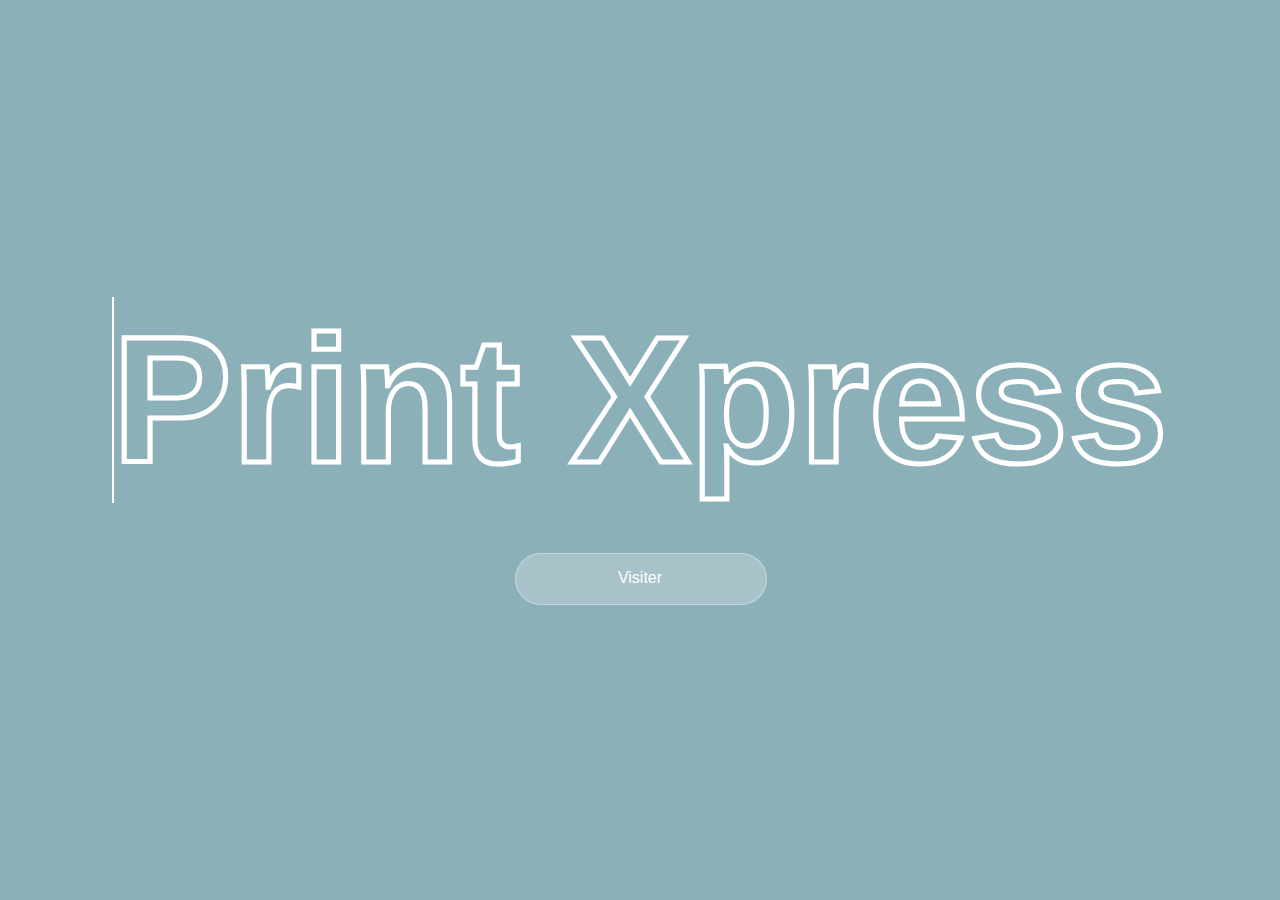
<file: index.html>
<!DOCTYPE html>
<html lang="fr">

<head>
  <meta charset="UTF-8">
  <meta http-equiv="X-UA-Compatible" content="IE=edge">
  <meta name="viewport" content="width=device-width, initial-scale=1.0">
  <link rel="stylesheet" href="css/main.css">
  <title>Px</title>
</head>

<body>
  <div class="div">
    <h2 data-text="Print Xpress">Print Xpress</h2>
    <div class="box-2">
      <div class="btn btn-two">
        <span><a href="categorie.html">Visiter</a></span>
      </div>
    </div>
  </div>
</body>

</html>
</file>
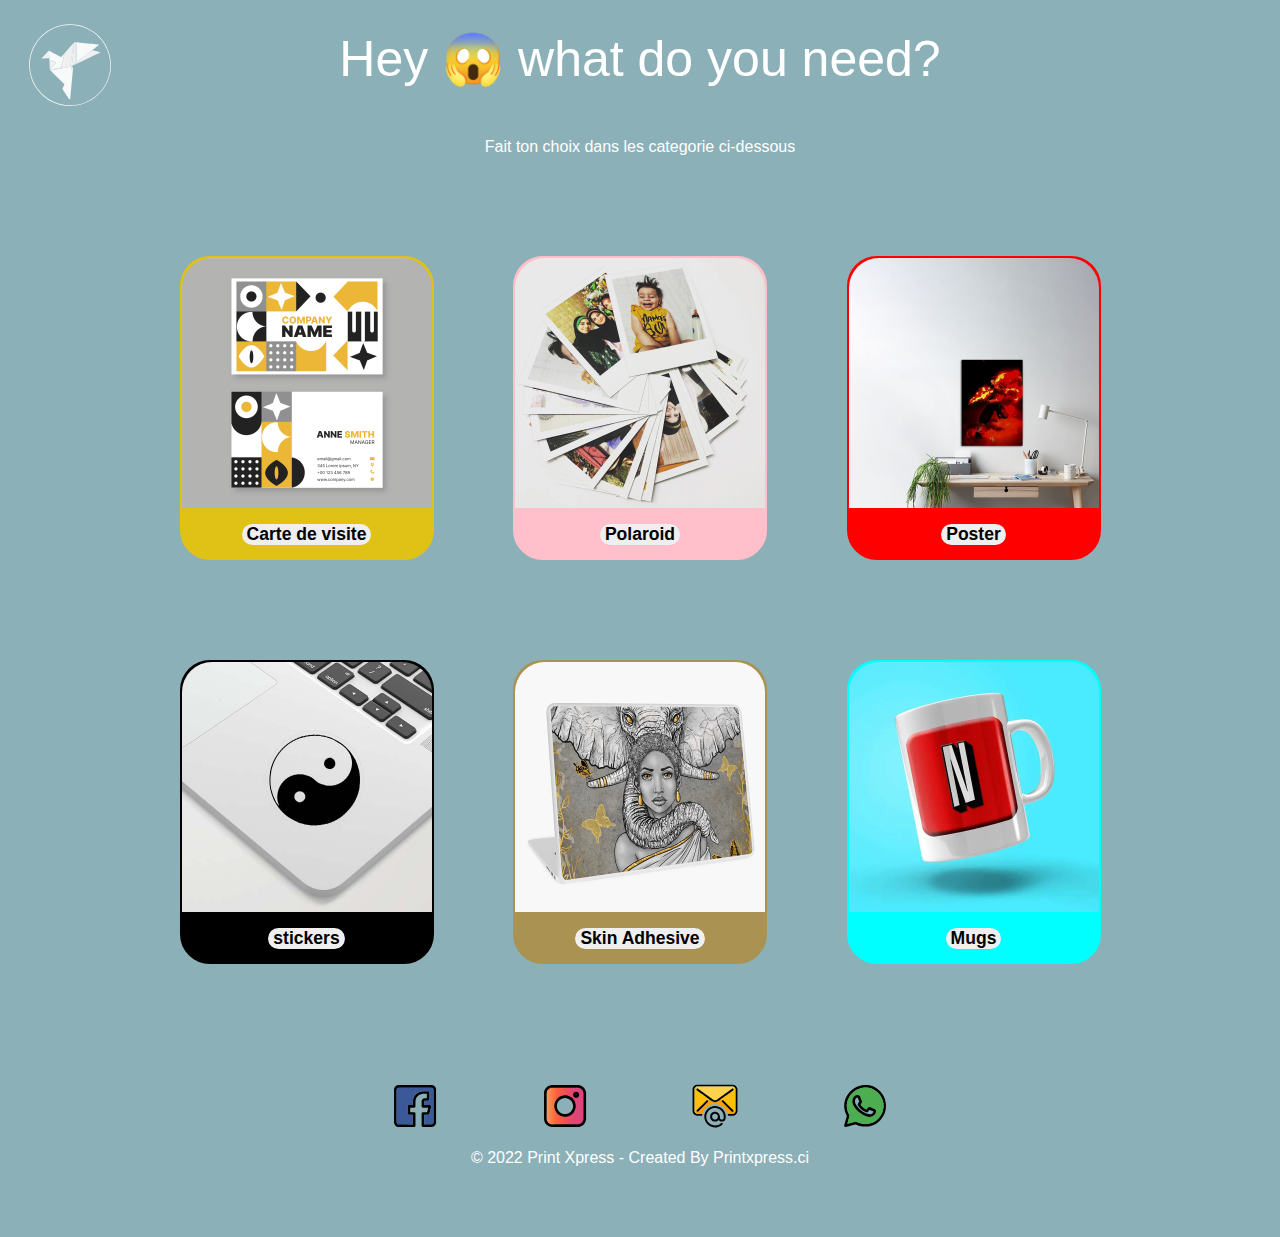
<file: categorie.html>
<!doctype html>
<html lang="fr">

<head>
  <meta charset="utf-8">
  <meta name="viewport" content="width=device-width, initial-scale=1">

  <link rel="stylesheet" href="css/main3.css">

  <title>Print Xpress | Produit inédit</title>
</head>

<body>
  <!--logo-->
  <img src="img/logo px.svg" alt="" class="logo">
  <p class="titre">Hey &#128561; what do you need?</p>
  <p class="th">Fait ton choix dans les categorie ci-dessous</p>

  <div class="modalbox">
    <div class="ombrebox">

    </div>
    <div class="fenetremodal1">
      <div class="buttonclose">
        <img src="img/close.svg" alt="" class="bfermeture-modal1">
        <div class="containerbox1">

        </div>
      </div>
    </div>
  </div>

  <div class="modalbox">
    <div class="ombrebox">

    </div>
    <div class="fenetremodal2">
      <div class="buttonclose">
        <img src="img/close.svg" alt="" class="bfermeture-modal2">
        <div class="containerbox2">

        </div>
      </div>
    </div>
  </div>

  <div class="modalbox">
    <div class="ombrebox">

    </div>
    <div class="fenetremodal3">
      <div class="buttonclose">
        <img src="img/close.svg" alt="" class="bfermeture-modal3">
        <div class="containerbox3">

        </div>
      </div>
    </div>
  </div>

  <div class="modalbox">
    <div class="ombrebox">

    </div>
    <div class="fenetremodal4">
      <div class="buttonclose">
        <img src="img/close.svg" alt="" class="bfermeture-modal4">
        <div class="containerbox4">

        </div>
      </div>
    </div>
  </div>

  <div class="modalbox">
    <div class="ombrebox">

    </div>
    <div class="fenetremodal">
      <div class="buttonclose">
        <img src="img/close.svg" alt="" class="bfermeture-modal5">
        <div class="containerbox5">

        </div>
      </div>
    </div>
  </div>

  <div class="modalbox">
    <div class="ombrebox">

    </div>
    <div class="fenetremodal6">
      <div class="buttonclose">
        <img src="img/close.svg" alt="" class="bfermeture-modal6">
        <div class="containerbox6">

        </div>
      </div>
    </div>
  </div>


  <!--Section-->

  <section>

    <!--box 1-->
    <div class="flex1">

      <div class="box1">
        <img src="img/1.jpg" alt="" class="imgn">
        <button class="bcv">
          <h3>Carte de visite</h3>
        </button>
      </div>


      <div class="box2">
        <img src="img/2.jpg" alt="" class="imgn">
        <button class="bpl">
          <h3>Polaroid</h3>
        </button>
      </div>

      <div class="box3">
        <img src="img/3.jpg" alt="" class="imgn">
        <button class="bps">
          <h3>Poster</h3>
        </button>
      </div>
    </div>

    <!--box2-->
    <div class="flex2">
      <div class="box4">
        <img src="img/4.jpg" alt="" class="imgn">
        <button class="bs">
          <h3>stickers</h3>
        </button>
      </div>
      <div class="box5">
        <img src="img/5.jpg" alt="" class="imgn">
        <button class="bsk">
          <h3>Skin Adhesive</h3>
        </button>
      </div>
      <div class="box6">
        <img src="img/6.jpg" alt="" class="imgn">
        <button class="bm">
          <h3>Mugs</h3>
        </button>
      </div>
    </div>
  </section>

  <!--footer-->
  <footer>
    <div class="rs">
      <a href="https://www.facebook.com/xpressprint79"><img class="imglink" src="img/facebook.svg" alt=""></a>
      <a href="https://www.instagram.com/_print_xpress/"><img class="imglink" src="img/instagram.svg" alt=""></a>
      <a href="mailto:xpressprint79@gmail.com"><img class="imglink" src="img/email.svg" alt=""></a>
      <a href="https://wa.me/message/XKMHGQPU4YBME1"><img class="imglink" src="img/whatsapp.svg" alt=""></a>
    </div>
    <p class="copyright">
      &copy; 2022 Print Xpress - Created By <a href="Printxpress.ci">Printxpress.ci</a>
    </p>
  </footer>
</body>

</html>
</file>
<file: css/main.css>
@import url('http://fonts.cdnfonts.com/css/helvetica-neue-9');
*
{
    margin: 0;
    padding: 0;
    font-family: 'Helvetica Neue', sans-serif;
}

body
{
    display: flex;
    justify-content: center;
    align-items: center;
    min-height: 100vh;
    background: #8cb0b7;
    width: 100%;
    height: 100%;
    overflow: hidden;
    margin: 0;
    display: flex;
    flex-direction: column;
    flex-wrap: wrap;
    font-family: 'Helvetica Neue', sans-serif;
}
.center-div
{
    position: absolute;
    margin: auto;
    top: 0;
    right: 0;
    bottom: 0;
    left: 0;
    width: 100px;
    height: 100px;
    background-color: #ccc;
    border-radius: 3px;
  }
  
h2
{
    position: relative;
    font-size: 14vw;
    color: #8cb0b7;
    -webkit-text-stroke: 0.4vw #ffffff;
    
}

h2::before
{
    content: attr(data-text);
    position: absolute;
    top: 0;
    left: 0;
    width: 0%;
    height: 100%;
    color: #ffffff;
    -webkit-text-stroke: 0vw #8cb0b7;
    border-right: 2px solid #ffffff;
    overflow: hidden;
    animation: animate 6s linear infinite;
}

@keyframes animate
{
    0%
    {
        width: 0%;
    }
    70%
    {
        width: 100%;
    }
}

h1
{
    margin-top: 50px;
    text-align: center;
    font-family: 'Helvetica Neue', sans-serif;
    color: #ffffff;
}

div[class*=box] {
  height: 33.33%;
  width: 100%; 
  display: flex;
  justify-content: center;
  align-items: center;
  margin-top: 50px;
}


.box-2 { background-color: #8cb0b7; }

.btn {
  line-height: 50px;
  height: 50px;
  text-align: center;
  width: 250px;
  cursor: pointer;
}
/* 
========================
      BUTTON
========================
*/
.btn-two {
  color: #FFF;
  transition: all 0.5s;
  position: relative; 
}
.btn-two span {
  z-index: 2; 
  display: block;
  position: absolute;
  width: 100%;
  height: 100%; 
}
.btn-two::before {
  content: '';
  position: absolute;
  top: 0;
  left: 0;
  width: 100%;
  height: 100%;
  z-index: 1;
  transition: all 0.5s;
  border: 1px solid rgba(255,255,255,0.2);
  border-radius: 30px 30px 30px 30px;
  background-color: rgba(255, 255, 255, 0.151);
}
.btn-two::after {
  content: '';
  position: absolute;
  top: 0;
  left: 0;
  width: 100%;
  height: 100%;
  z-index: 1;
  transition: all 0.5s;
  border: 1px solid rgba(255,255,255,0.2);
  border-radius: 30px 30px 30px 30px;
  background-color: rgba(255,255,255,0.1);
}
.btn-two:hover::before {
  transform: rotate(-45deg);
  background-color: rgba(255,255,255,0);
}
.btn-two:hover::after {
  transform: rotate(45deg);
  background-color: rgba(255,255,255,0);
}

a
{
    color: #ffffff;
    text-decoration: none;

}


a:hover
{
    font-size: 30px;
}


/*page de carte*/
</file>
<file: css/main3.css>
@import url('http://fonts.cdnfonts.com/css/helvetica-neue-9');
@import url('http://fonts.cdnfonts.com/css/apex-new');

/* body */

* {
    margin: 0;
    padding: 0;
    font-family: 'Helvetica Neue', sans-serif;
}

body {
    background-color: #8cb0b7;
    text-align: center;
    color: #fff;
}

/* Logo */

.logo {
    position: absolute;
    top: 15px;
    left: 20px;
    height: 100px;
}

/* tritre */

.th {
    margin-top: 50px;
    font-family: 'Apex New Book', sans-serif;
}

.titre {
    font-size: 50px;
    margin-top: 30px;
    font-family: 'Apex New Heavy', sans-serif;
}

h3 {
    color: black;
}

/* Link */

a {
    text-decoration: none;
    color: #fff;
    font-family: 'Apex New Book', sans-serif;
}

a::after {
    text-decoration: none;
    color: #fff;
}

/* button */

button {
    border-radius: 30px;
    font-size: 15px;
    text-align: center;
    padding-left: 5px;
    padding-right: 5px;
    margin-top: 10px;
}

button:hover {
    cursor: pointer;
    box-shadow: 10px #aaaaaa;
    font-size: 20px;
    padding-left: 10px;
    padding-right: 10px;
    box-shadow: 0px 10px 20px 5px rgba(0, 0, 0, 0.5);
    transform: translateY(-5px);
}

/* Fenetre modal */

.modalbox
{   
    display: none;
    position: fixed;
    top: 0px;
    width: 100vw;
    height: 100vw;
}

.modalbox.active
{
    display: block;
}

.ombrebox
{
    position: absolute;
    width: 100%;
    height: 100%;
    background: #333333d3;
}
.fenetremodal1
{
    width: 700px;
    height: 550px;
    max-width: 700px;
    min-width: 300px;
    background: #fff;
    border: solid 2px #e0c216;
    border-radius: 5px;
    position: absolute;
    top: 25%;
    left: 50%;
    transform: translate(-50%, -50%);
}

.fenetremodal2
{
    width: 700px;
    height: 550px;
    max-width: 700px;
    min-width: 300px;
    background: #fff;
    border: solid 2px pink;
    border-radius: 5px;
    position: absolute;
    top: 25%;
    left: 50%;
    transform: translate(-50%, -50%);
}

.fenetremodal3
{
    width: 700px;
    height: 550px;
    max-width: 700px;
    min-width: 300px;
    background: #fff;
    border: solid 2px red;
    border-radius: 5px;
    position: absolute;
    top: 25%;
    left: 50%;
    transform: translate(-50%, -50%);
}

.fenetremodal4
{
    width: 700px;
    height: 550px;
    max-width: 700px;
    min-width: 300px;
    background: #fff;
    border: solid 2px black;
    border-radius: 5px;
    position: absolute;
    top: 25%;
    left: 50%;
    transform: translate(-50%, -50%);
}

.fenetremodal5
{
    width: 700px;
    height: 550px;
    max-width: 700px;
    min-width: 300px;
    background: #fff;
    border: solid 2px #aa9252;
    border-radius: 5px;
    position: absolute;
    top: 25%;
    left: 50%;
    transform: translate(-50%, -50%);
}

.fenetremodal6
{
    width: 700px;
    height: 550px;
    max-width: 700px;
    min-width: 300px;
    background: #fff;
    border: solid 2px cyan;
    border-radius: 5px;
    position: absolute;
    top: 25%;
    left: 50%;
    transform: translate(-50%, -50%);
}


.bfermeture-modal1
{
    height: 30px;
    position: absolute;
    top: 10px;
    right: 10px;
    cursor: pointer;
}

.bfermeture-modal1:hover
{   
    height: 50px;
    position: absolute;
    top: 10px;
    right: 10px;
    cursor: pointer;
}

.bfermeture-modal2
{
    height: 30px;
    position: absolute;
    top: 10px;
    right: 10px;
    cursor: pointer;
}

.bfermeture-modal2:hover
{   
    height: 50px;
    position: absolute;
    top: 10px;
    right: 10px;
    cursor: pointer;
}

.bfermeture-modal3
{
    height: 30px;
    position: absolute;
    top: 10px;
    right: 10px;
    cursor: pointer;
}

.bfermeture-modal3:hover
{   
    height: 50px;
    position: absolute;
    top: 10px;
    right: 10px;
    cursor: pointer;
}

.bfermeture-modal4
{
    height: 30px;
    position: absolute;
    top: 10px;
    right: 10px;
    cursor: pointer;
}

.bfermeture-modal4:hover
{   
    height: 50px;
    position: absolute;
    top: 10px;
    right: 10px;
    cursor: pointer;
}

.bfermeture-modal5
{
    height: 30px;
    position: absolute;
    top: 10px;
    right: 10px;
    cursor: pointer;
}

.bfermeture-modal5:hover
{   
    height: 50px;
    position: absolute;
    top: 10px;
    right: 10px;
    cursor: pointer;
}

.bfermeture-modal6
{
    height: 30px;
    position: absolute;
    top: 10px;
    right: 10px;
    cursor: pointer;
}


.bfermeture-modal6:hover
{   
    height: 50px;
    position: absolute;
    top: 10px;
    right: 10px;
    cursor: pointer;
}


.containerbox6
{   

    
    width: 100%;
    height: 450px;
    position: absolute;
    top: 50%;
    left: 50%;
    transform: translate(-50%, -50%);
    border-radius: 10px;
}

/* Section */

section {
    margin: 100px;
}

/* bordure box */

.box1 {
    border: solid 2px #e0c216;
    background-color: #e0c216;
}

.box2 {
    border: solid 2px pink;
    background-color: pink;
}

.box3 {
    border: solid 2px red;
    background-color: red;
}

.box4 {
    border: solid 2px black;
    background-color: black;
}

.box5 {
    border: solid 2px #aa9252;
    background-color: #aa9252;
}

.box6 {
    border: solid 2px cyan;
    background-color: cyan;
}

.flex1 {
    display: flex;
    justify-content: space-evenly;
}

.flex1 div {
    width: 250px;
    height: 300px;
    border-radius: 30px;
}

.flex2 {
    display: flex;
    justify-content: space-evenly;
}

.flex2 div {
    height: 300px;
    margin-top: 100px;
    width: 250px;
    border-radius: 30px;
}

.flex1 .imgcar {
    display: block;
    position: absolute;
    top: 0;
}
/* img box*/
.imgn {
    width: 250px;
    border-top-left-radius: 30px;
    border-top-right-radius: 30px;
}

/* Button color box */

.bcv {
    border: solid 2px #e0c216;
}

.bpl {
    border: solid 2px pink;
}

.bps {
    border: solid 2px red;
}

.bs {
    border: solid 2px black;
}

.bsk {
    border: solid 2px #aa9252;
}

.bm {
    border: solid 2px cyan;
}

/* footer*/


footer {
    margin: 70px;
}

.rs {
    display: flex;
    height: 70px;
    text-align: center;
    justify-content: center;
}

.imglink {
    cursor: pointer;
    width: 150px;
}

.copyright {
    margin-top: 15px;
    font-family: 'Apex New Book', sans-serif;
}
</file>
